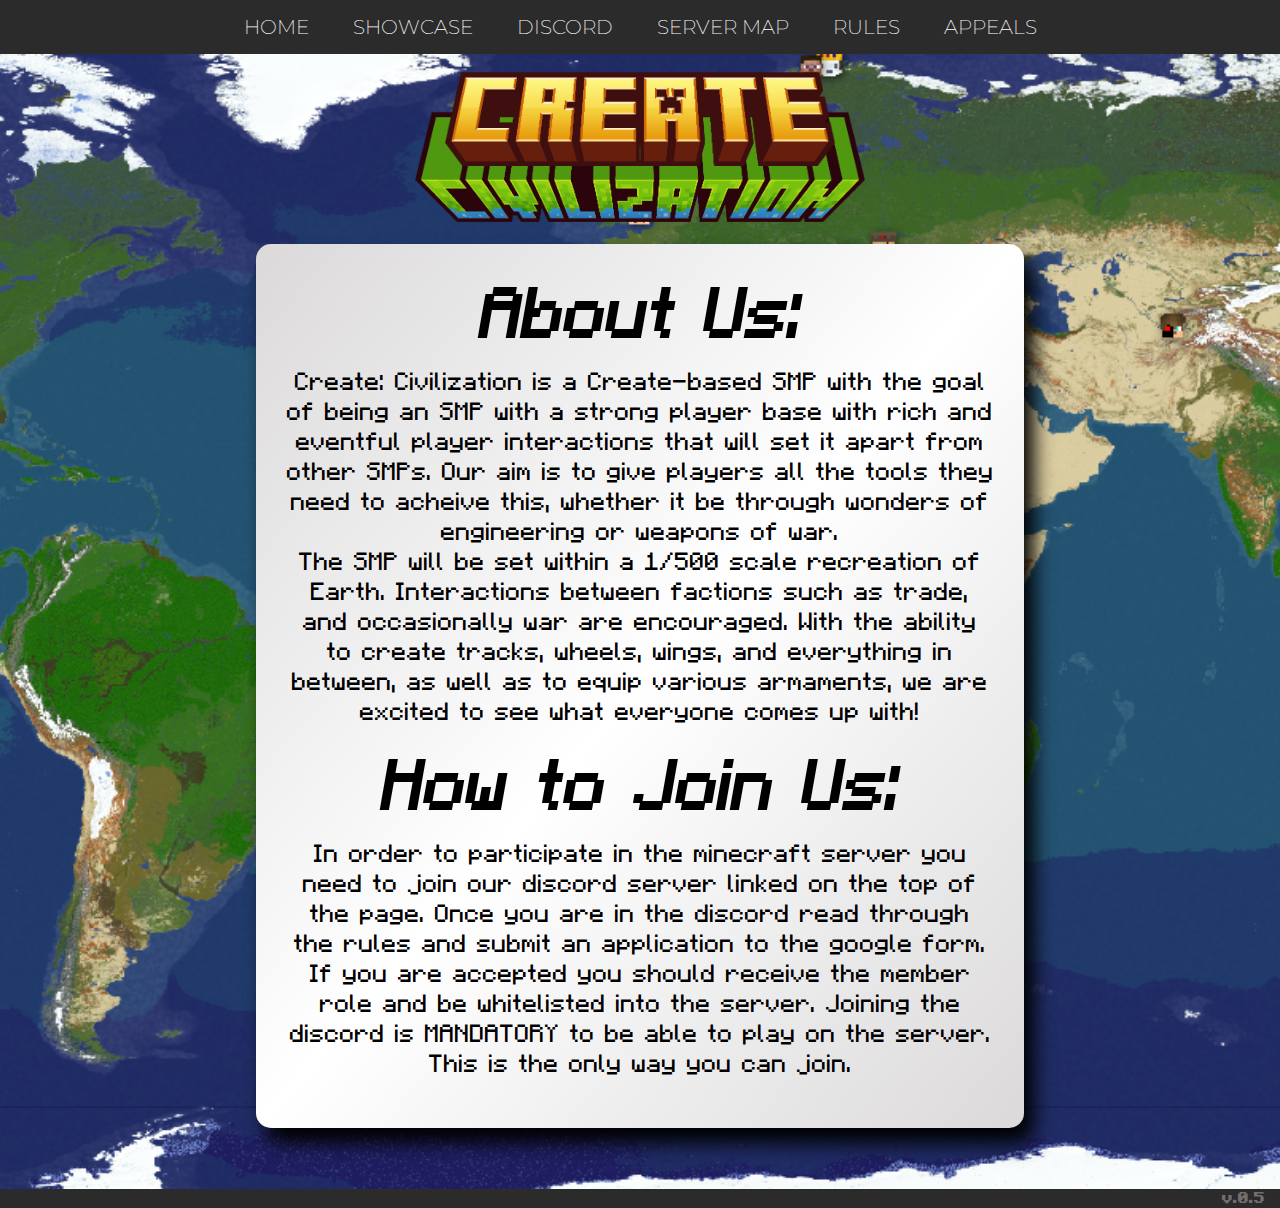
<file: index.html>
<!DOCTYPE html>
<html>
<head>
    <title>Create: Civilization</title>
    <link rel = "icon", type = "image/x-con", href = "assets/createFavicon.ico">
    <meta charset="utf-8">
    <meta http-equiv="X-UA-Compatible" content="IE=edge">
	<meta name="viewport" content="width=device-width, initial-scale=1">
    <!--font imports--> 
    <link rel="preconnect" href="https://fonts.googleapis.com">
    <link rel="preconnect" href="https://fonts.gstatic.com" crossorigin>
    <link href="https://fonts.googleapis.com/css2?family=Montserrat:ital,wght@0,100..900;1,100..900&display=swap" rel="stylesheet">
    <link rel = "stylesheet" href = "/style.css">
    <script>
        var currentVersion = 'v.0.5';
        window.onload = function(){
            document.getElementById('footer').innerHTML=currentVersion;
};
    </script>

</head>
<header>
    <nav>
        <ul>
            <li>
                <a href = "index.html">HOME</a>
            </li>
            <li>
                <a href = "showcase.html">SHOWCASE</a>
            </li>
            <li>
                <a href = "https://discord.gg/JshdYZ2sPJ">
                    DISCORD
                </a>
            </li>
            <li>
                <a href = "https://www.createcivilization.com/worldmap/">
                    SERVER MAP
                </a>
            </li>
            <li>
                <a href = "https://docs.google.com/document/d/14ZFlkRL5oW12oIq79BAm-eNu5pSybsdZiecJn4H3k_c/edit?usp=sharing">
                    RULES
                </a>
            </li>
            <li>
                <a href = "https://forms.gle/nKepXQ1scUNBs9UcA">
                    APPEALS
                </a>
            </li>
        </ul>
    </nav>
</header>
<main>
    <br>
    <div class = "container">
        <div class = "titleImage">
            <img src = "assets\createTextLogo.png" width = 450 height = 150>
        </div>
    </div>

    <br>
    <div class = "centerSectionPlain">
        <h2>
            About Us:
        </h2>
        <p class = "centerMainText">
            Create: Civilization is a Create-based SMP with the goal of being an SMP with a strong player base with rich and eventful player interactions that will set it apart from other SMPs. Our aim is to give players all the tools they need to acheive this, whether it be through wonders of engineering or weapons of war.<br> The SMP will be set within a 1/500 scale recreation of Earth. Interactions between factions such as trade, and occasionally war are encouraged. With the ability to create tracks, wheels, wings, and everything in between, as well as to equip various armaments, we are excited to see what everyone comes up with!
        </p>
        <br>
        <h2>
            How to Join Us:
        </h2>
        <p class = "centerMainText">
            In order to participate in the minecraft server you need to join our discord server linked on the top
            of the page. Once you are in the discord read through the rules and submit an application to the
            google form. If you are accepted you should receive the member role and be whitelisted into the server. Joining the discord is MANDATORY to be able to play on the server. This is the only way you can join. 
        
        </p>
        <br>
        </div>
    <br>
    <br>
</main>
<footer id = 'footer'>
</footer>

</html>
</file>
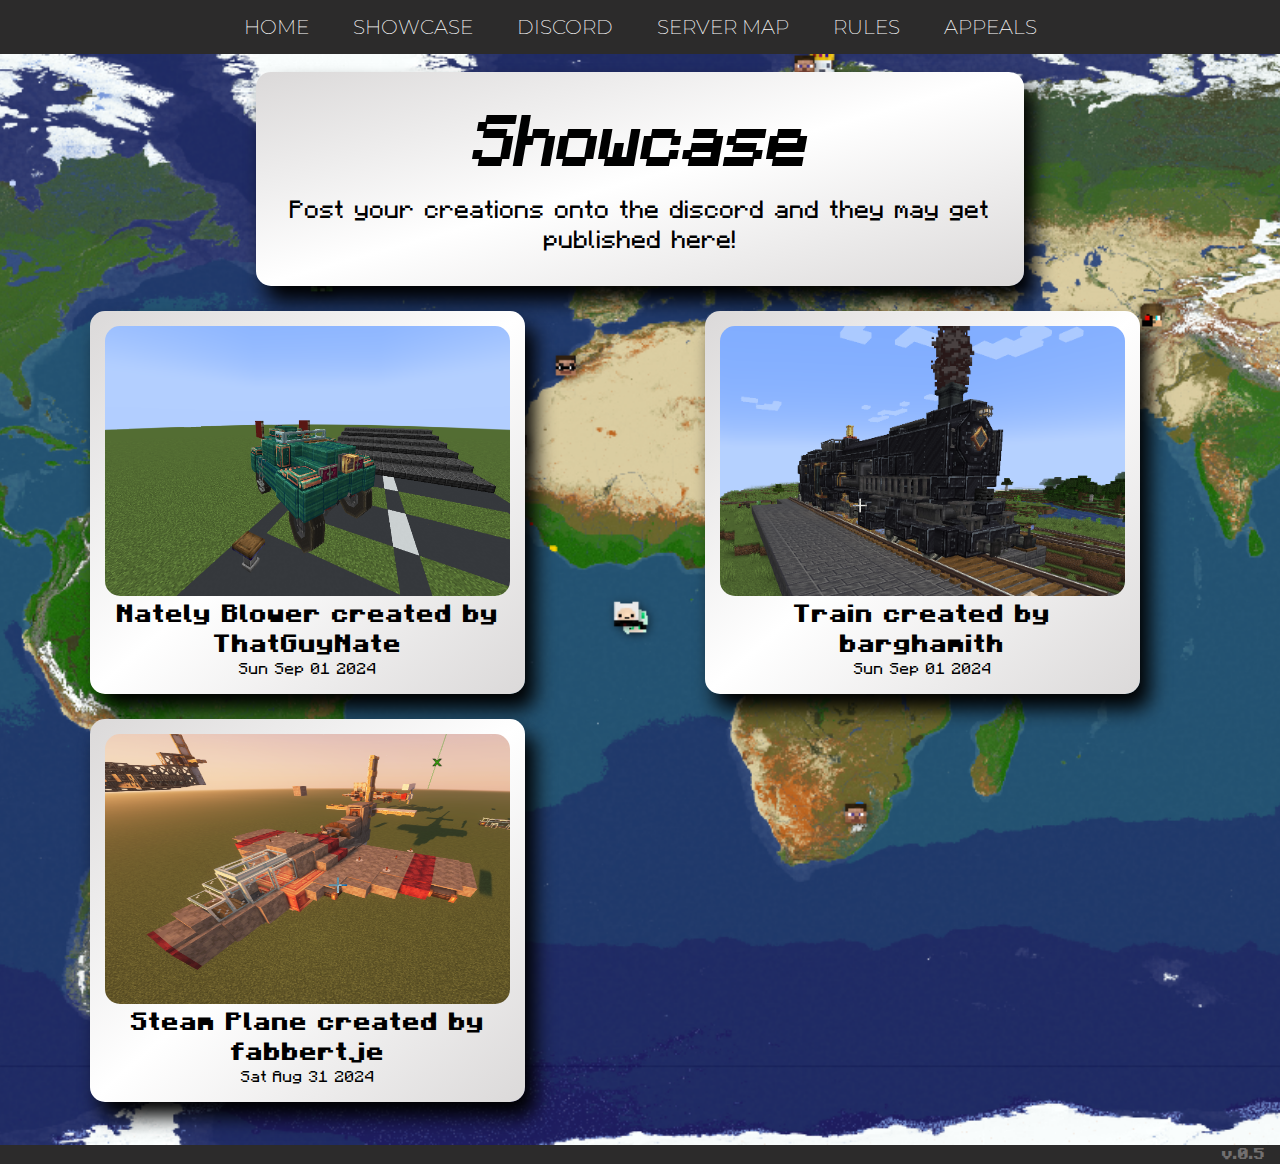
<file: showcase.html>
<!DOCTYPE html>
<html>
<head>
    <title>Create: Civilization</title>
    <link rel = "icon", type = "image/x-con", href = "assets/createFavicon.ico">
    <meta charset="utf-8">
    <meta http-equiv="X-UA-Compatible" content="IE=edge">
	<meta name="viewport" content="width=device-width, initial-scale=1">
    <!--font imports--> 
    <link rel="preconnect" href="https://fonts.googleapis.com">
    <link rel="preconnect" href="https://fonts.gstatic.com" crossorigin>
    <link href="https://fonts.googleapis.com/css2?family=Montserrat:ital,wght@0,100..900;1,100..900&display=swap" rel="stylesheet">
    <link rel = "stylesheet" href = "/style.css">
    <script>
        var currentVersion = 'v.0.5';
        window.onload = function(){
            document.getElementById('footer').innerHTML=currentVersion;
};
    </script>

</head>
<header>
    <nav>
        <ul>
            <li>
                <a href = "index.html">HOME</a>
            </li>
            <li>
                <a href = "showcase.html">SHOWCASE</a>
            </li>
            <li>
                <a href = "https://discord.gg/JshdYZ2sPJ">
                    DISCORD
                </a>
            </li>
            <li>
                <a href = "https://map.createcivilization.com/">
                    SERVER MAP
                </a>
            </li>
            <li>
                <a href = "https://docs.google.com/document/d/14ZFlkRL5oW12oIq79BAm-eNu5pSybsdZiecJn4H3k_c/edit?usp=sharing">
                    RULES
                </a>
            </li>
            <li>
                <a href = "https://forms.gle/nKepXQ1scUNBs9UcA">
                    APPEALS
                </a>
            </li>
        </ul>
    </nav>
</header>
<main>
    <br>
    <div class = "centerSectionPlain">
        <h2>Showcase</h2>
        <p class = "centerMainText">
            Post your creations onto the discord and they may get published here!
        </p>
    </div>
    <div class = "grid-container" id = "root">
    </div>
    <script>
        // Fetch the JSON data
        fetch('creations.json')
            .then(response => response.json())
            .then(showCaseCreations => {
                console.log(showCaseCreations);

                // Get the grid container element
                const app = document.getElementsByClassName('grid-container')[0];
                showCaseCreations.sort((a,b) => a.dateAdded - b.dateAdded);
                showCaseCreations.reverse();
                // Create and append elements for each creation
                showCaseCreations.forEach((obj) => {
                    const mainNode = document.createElement("div");
                    mainNode.classList.add("grid-item");
                    const node = document.createElement("h3");
                    const textNode = document.createTextNode(obj.creationName + " created by " + obj.creator);
                    const dateNode = document.createElement("p");
                    const newDate = new Date(obj.dateAdded * 1000);
                    const date = document.createTextNode(newDate.toDateString());
                    const img = document.createElement("img");
                    img.src = obj.imgSRC;
                    dateNode.appendChild(date);
                    node.appendChild(textNode);
                    mainNode.appendChild(img);
                    img.classList.add("grid-img");
                    mainNode.appendChild(node);
                    mainNode.appendChild(dateNode);
                    
                    app.appendChild(mainNode);
                    
                });
            })
            .catch(err => {
                console.error('Error fetching or processing JSON:', error);
            });
    </script>
    <br>
</main>
<footer id = 'footer'>
</footer>
</html>
</file>
<file: style.css>
*{
    margin: 0px;
    padding: 0px;
    text-align: center;
}
@font-face {
    font-family: 'Minecraft Italic';
    src: url("assets\\MinecraftItalic-R8Mo.otf") format("opentype");
}
@font-face{
    font-family: 'Minecraft';
    src: url("assets\\MinecraftRegular-Bmg3.otf") format('opentype');
}
@font-face{
    font-family: 'Minecraft';
    font-weight: bold;
    src: url('assets\\MinecraftBold-nMK1.otf') format('opentype');
}
header {
    background-color: rgb(44, 43, 43);
    text-align: center;
    justify-content: center;
    align-items: center;

}
main {
    overflow-x:hidden;
    margin-top:0px;
    text-align:center;
    background-image: url("assets/newBackgroundIMG.png");
    background-size: cover;
    background-position: center;
    background-repeat: no-repeat;
    justify-content: center;
}
h2 {
    font-size: 70px;
    font-family: 'Minecraft Italic';
    padding-bottom: 10px;
}
h3 {
    font-family: 'Minecraft';
    font-size: 25px;
}
p {
    font-family: 'Minecraft';
}
nav {
    display:flex;
    justify-content: center;
}
li {
    display:inline-block;
    padding-top: 15px;
    padding-bottom: 15px;
}
li a {
    text-decoration: none;
    color:#fff;
    font-size: 20px;
    font-family:'Montserrat';
    font-weight: 200;
    padding:1em;
    
}
@keyframes headerAnimation{
    from {font-weight:200;}
    to {font-weight:600;}
}

li a:hover{
    animation-name: headerAnimation;
    animation-duration:2s;
    animation-direction:alternate;
    animation-iteration-count: infinite;
}
.centerSectionPlain {
    margin: 20vw;
    margin-top: 0px;
    margin-bottom:25px;
    padding:30px;
    border-radius:15px;
    background-image: linear-gradient(to bottom right, #dbd9d9, #fff,#dbd9d9);
    box-shadow:10px 15px 20px;
}
.centerMainText {
    font-family: 'Minecraft';
    font-weight:200;
    font-size: 25px;
}
.grid-container {
    display:grid;
    grid-template-columns: auto auto auto;
}
.grid-item {
    margin: 10vh;
    margin-top: 0px;
    margin-bottom:25px;
    padding:15px;
    border-radius:15px;
    background-image: linear-gradient(to bottom right, #dbd9d9, #fff,#dbd9d9);
    box-shadow:10px 15px 20px;

}
.grid-img {
    width: 45vh;
    height: 30vh;
    border-radius: 15px;
}

footer {
    overflow: hidden;
    background-color: rgb(44, 43, 43);
    color: #726f6f;
    font-family: 'Minecraft';
    font-weight:bold;
    padding-right: 15px;
    text-align: end;
}

@media (max-width: 720px) {
    main {
        background-size: cover;
        background-repeat: no-repeat;
    }
    .grid-container {
        justify-content: center;
        grid-template-columns: repeat(auto-fill, 70vh);
    }
    .grid-item {
        padding: 10px;
        margin-bottom: 15px;;
    }
    h2 {
        font-size: 300%;
    }
    .centerMainText {
        font-size:15px;
    }
    .centerSectionPlain {
        margin: 10px;
    }
    .titleImage {
        display: block; /* Ensures the image is treated as a block-level element */
        margin-left: auto; /* Automatically adjusts left margin */
        margin-right: auto; /* Automatically adjusts right margin */
        width: 50vw; /* Existing width setting */
        max-width:90vh;
        height: auto;
        display: flex; /* Ensures flex display for centering */
        justify-content: center; /* Centers horizontally if using flex */
        align-items: center; /* Centers vertically if using flex */
      }
  }
</file>
